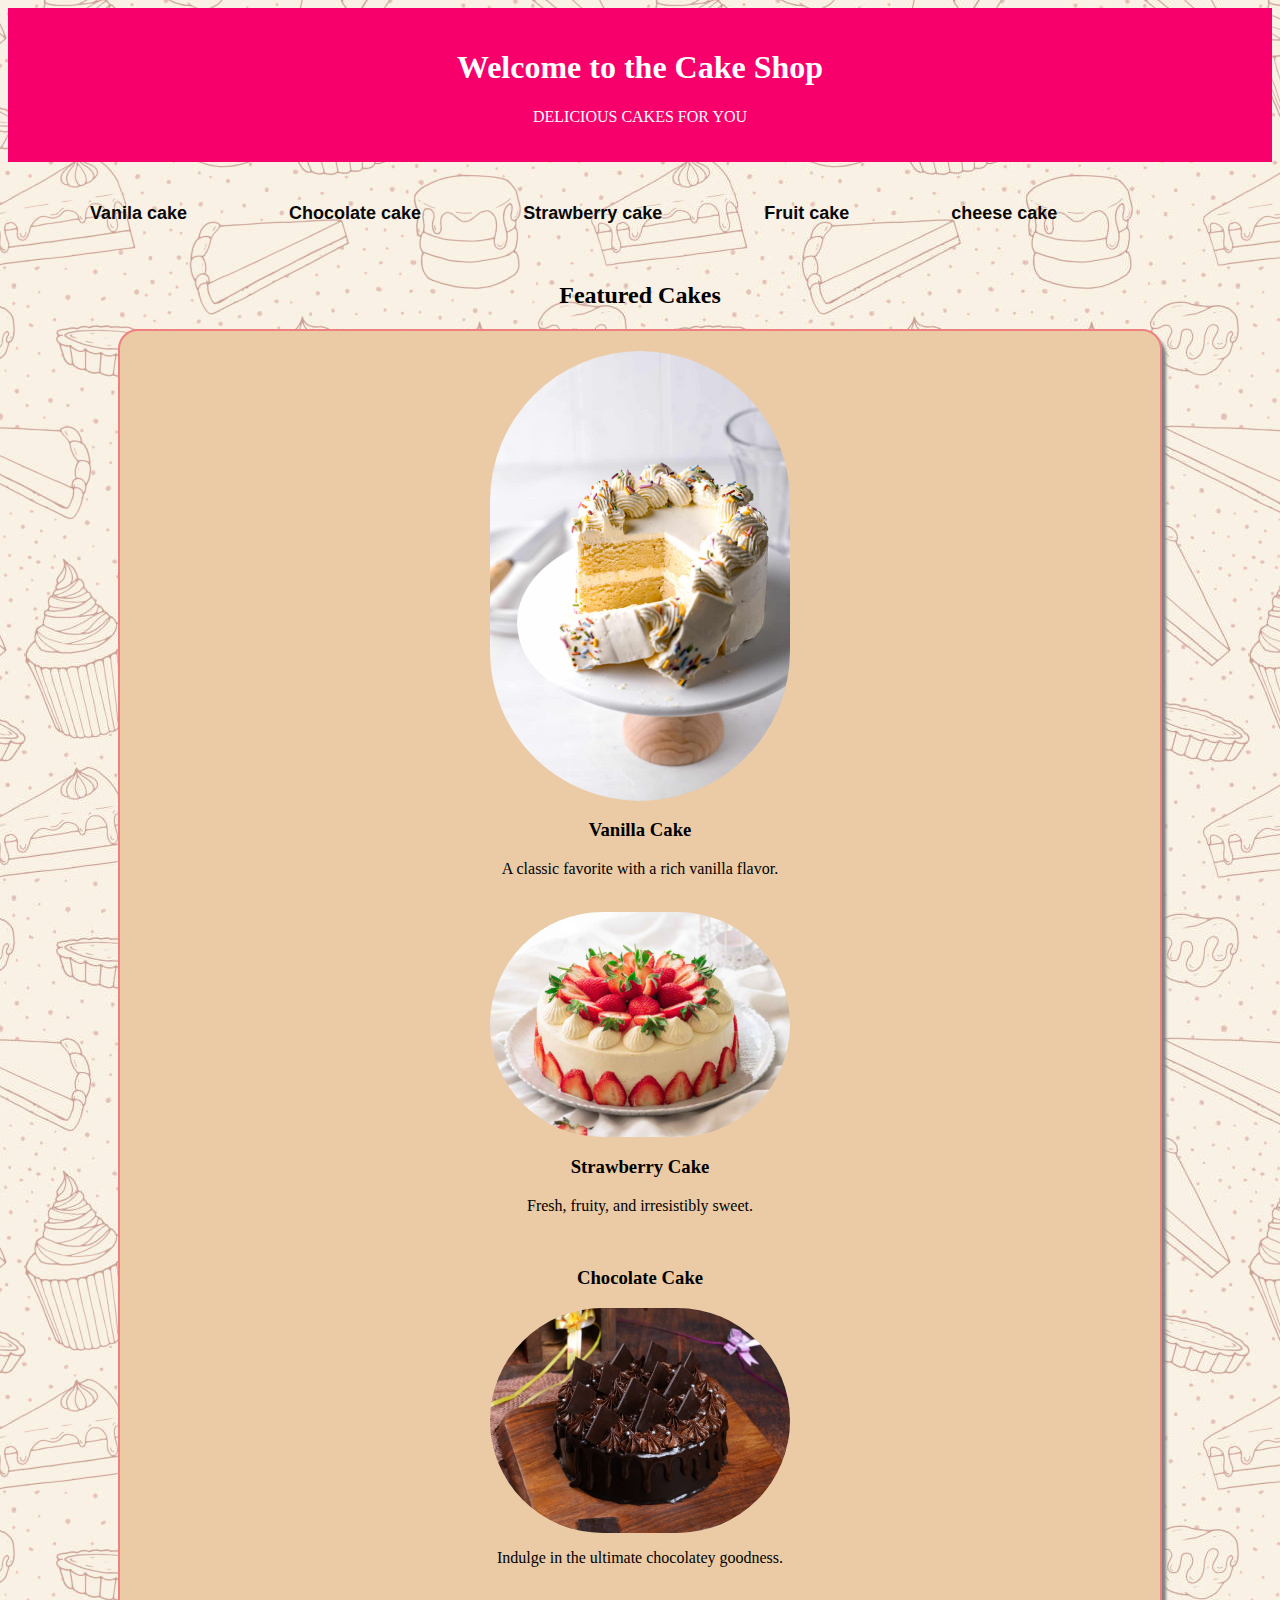
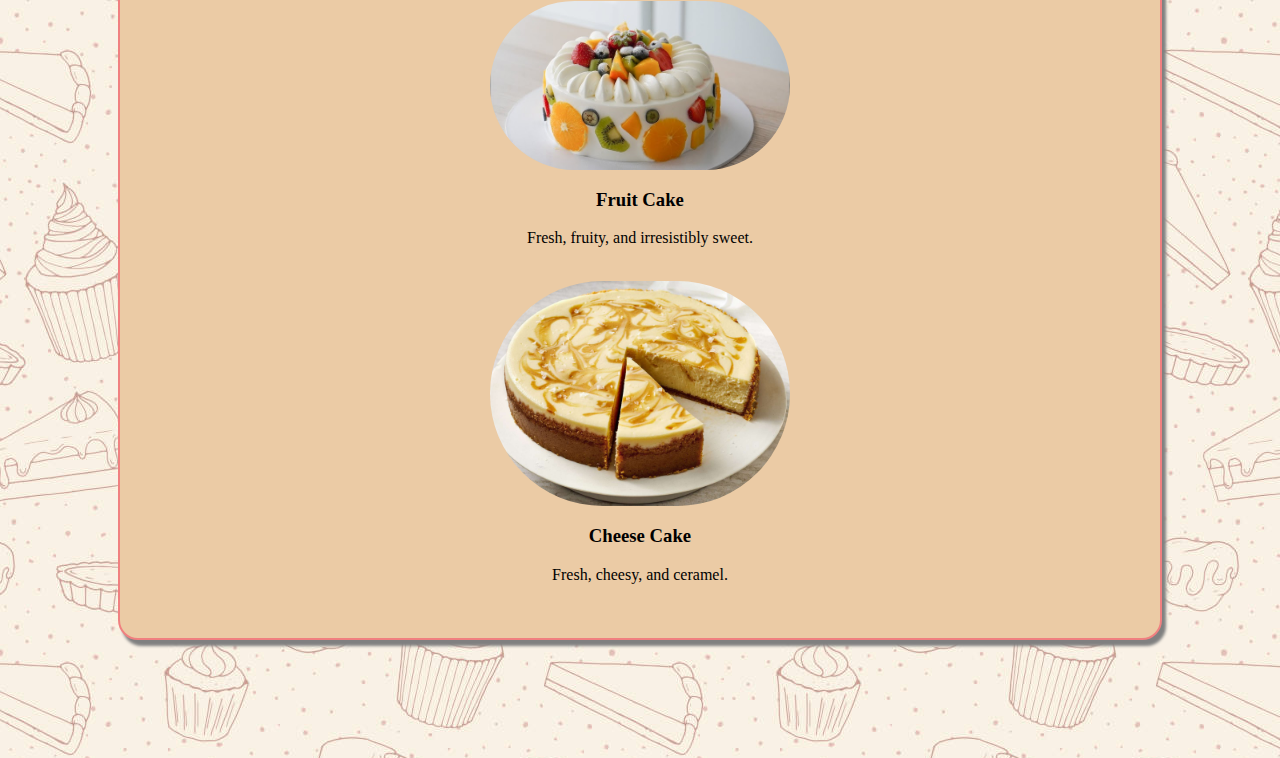
<file: index.html>
<html lang="en">
<head>
    <meta charset="UTF-8">
    <meta name="viewport" content="width=device-width, initial-scale=1.0">
    <title>Cake</title>
    <link rel="stylesheet" href="index.css">
    <link rel="preconnect" href="https://fonts.googleapis.com">
    <link rel="preconnect" href="https://fonts.gstatic.com" crossorigin>
    <link href="https://fonts.googleapis.com/css2?family=Caveat:wght@400..700&family=Dancing+Script:wght@400..700&display=swap" rel="stylesheet">

</head>
<body background="background wallpaper.jpg"></body>

       <header>
              <h1>Welcome to the Cake Shop</h1>
                <p>DELICIOUS CAKES FOR YOU</p>
       </header>
    <nav>
        <ul>
            <li><a href="page-1.html">Vanila cake</a></li>
            <li><a href="page-2.html">Chocolate cake</a></li>
            <li><a href="page-3.html">Strawberry cake</a></li>
            <li><a href="page-4.html">Fruit cake</a></li>
            <li><a href="page-5.html">cheese cake</a></li>
        </ul>
       </nav>

       <section>
        <h2>Featured Cakes</h2>
        <div class="featured-cakes">
            <div class="cake">
                <img src="vanilla-cake.jpg" alt="vanila Cake"> 
                <h3>Vanilla Cake</h3>
                <p>A classic favorite with a rich vanilla flavor.</p>
                <br>
                
                <div class="cake">
                <img src="Strawberry-cake.jpg" alt="Strawberry Cake"> 
                <h3>Strawberry Cake</h3>
                <p>Fresh, fruity, and irresistibly sweet.</p>
                <br>

            <div class="cake">
                <h3>Chocolate Cake</h3>
                <img src="chocolate-cake.jpg" alt="chocolate cake"> 
                <p>Indulge in the ultimate chocolatey goodness.</p>
                <br>
            
            <div class="cake">
                <img src="fruit cake.jpg" alt="fruit Cake"> 

                <h3>Fruit Cake</h3>
                <p>Fresh, fruity, and irresistibly sweet.</p>
                <br>
            <div class="cake">
                <img src="Cheese cake.jpg" alt="chees Cake"> 
                <h3>Cheese Cake</h3>
                <p>Fresh, cheesy, and ceramel.</p>
                <br>
                <link rel="stylesheet" href="page-1.html">

            </div>
        </div>
    </section>
</body>
</html>
</file>
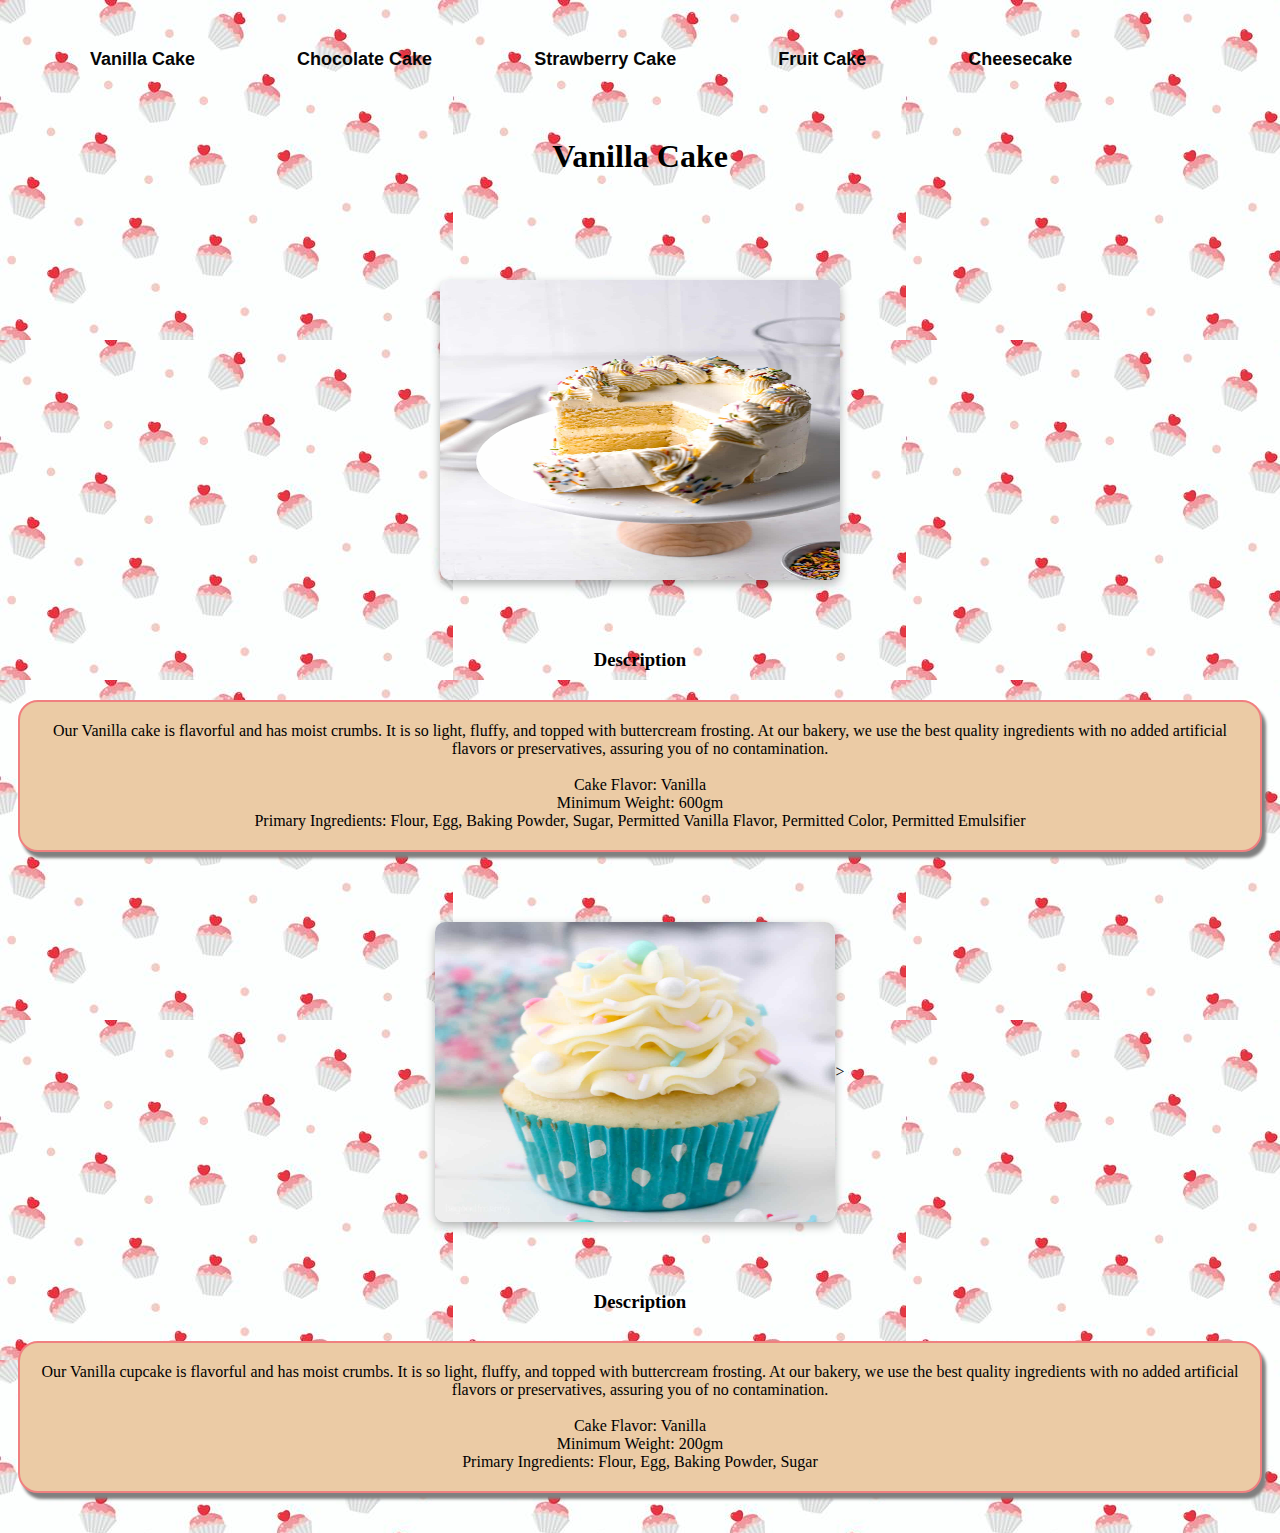
<file: page-1.html>
<html lang="en">
<head>
    <meta charset="UTF-8">
    <meta name="viewport" content="width=device-width, initial-scale=1.0">
    <title> Vanilla Cake </title>
    <link rel="stylesheet" href="page-1.css">                                                                                                                                                                                                       
    <link rel="preconnect" href="https://fonts.googleapis.com">
    <link rel="preconnect" href="https://fonts.gstatic.com" crossorigin>
    <link href="https://fonts.googleapis.com/css2?family=Caveat:wght@400..700&family=Dancing+Script:wght@400..700&display=swap" rel="stylesheet">
</head>
<body background="vanilla cake background.jpeg"></body>
<nav>
    <ul>
        <li><a href="page-1.html">Vanilla Cake</a></li>
        <li><a href="page-2.html">Chocolate Cake</a></li>
        <li><a href="page-3.html">Strawberry Cake</a></li>
        <li><a href="page-4.html">Fruit Cake</a></li>
        <li><a href="page-5.html">Cheesecake</a></li>
    </ul>
</nav>
<br><br><br><br><br>
<header><h1> Vanilla Cake</h1></header>
<br><br><br>

<div class="cake">
    <div class="photo"><img src="vanilla-cake.jpg" width="300px" height="300px"></div>
    <div class="description">
        <h3>Description</h3>
        <p>Our Vanilla cake is flavorful and has moist crumbs. It is so light, fluffy, and topped with buttercream frosting. At our bakery, we use the best quality ingredients with no added artificial flavors or preservatives, assuring you of no contamination.
            <br><br>
            Cake Flavor: Vanilla<br>
            Minimum Weight: 600gm<br>
            Primary Ingredients: Flour, Egg, Baking Powder, Sugar, Permitted Vanilla Flavor, Permitted Color, Permitted Emulsifier
        </p>
    </div>
</div>

<div class="cakes">
    <div class="photo"><img src="Vanilla-Cupcakes.jpg" width="300px" height="300px">></div>
    <div class="description">
        <h3>Description</h3>
        <p>Our Vanilla cupcake is flavorful and has moist crumbs. It is so light, fluffy, and topped with buttercream frosting. At our bakery, we use the best quality ingredients with no added artificial flavors or preservatives, assuring you of no contamination.
            <br><br>
            Cake Flavor: Vanilla<br>
            Minimum Weight: 200gm<br>
            Primary Ingredients: Flour, Egg, Baking Powder, Sugar
        </p>
    </div>
</div>

</body>
</html>
</file>
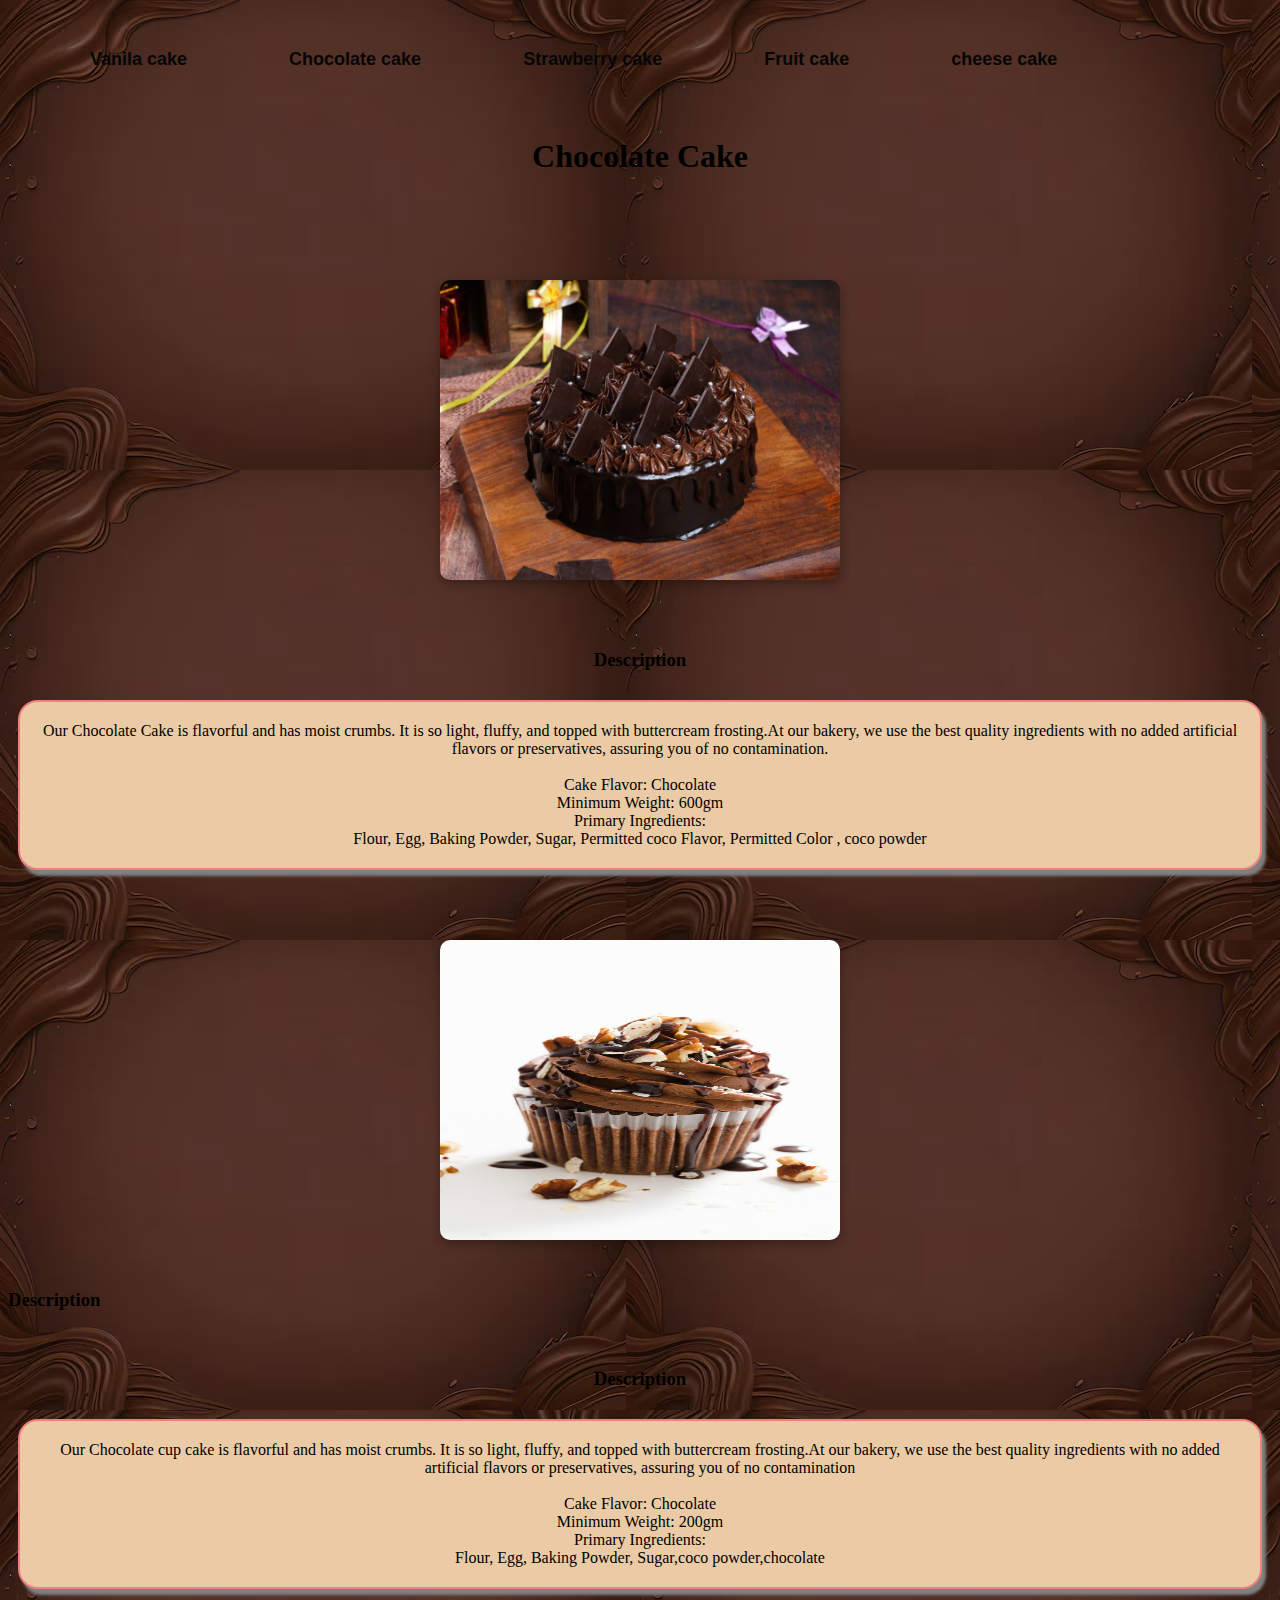
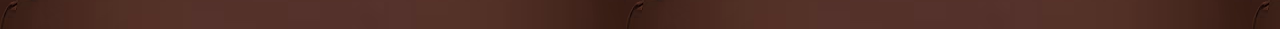
<file: page-2.html>
<html lang="en">
<head>
    <meta charset="UTF-8">
    <meta name="viewport" content="width=device-width, initial-scale=1.0">
    <title>Chocolate Cake</title>
    <link rel="stylesheet" href="page-2.css">
    <link rel="preconnect" href="https://fonts.googleapis.com">
    <link rel="preconnect" href="https://fonts.gstatic.com" crossorigin>
    <link href="https://fonts.googleapis.com/css2?family=Caveat:wght@400..700&family=Dancing+Script:wght@400..700&display=swap" rel="stylesheet">

</head>
<body background="chocolate  5 background.avif"></body>
<nav>
    <ul>
        <li><a href="page-1.html">Vanila cake</a></li>
        <li><a href="page-2.html">Chocolate cake</a></li>
        <li><a href="page-3.html">Strawberry cake</a></li>
        <li><a href="page-4.html">Fruit cake</a></li>
        <li><a href="page-5.html">cheese cake</a></li>
    </ul>
   </nav>
   <br><br><br><br><br>
<header><h1> Chocolate Cake</h1></header>
<br><br><br>

<div class = "cake">
    <div class="photo"><img src="chocolate-cake.jpg" width="300px" height="300px"></div>

<div class = "description">
    <h3>Description</h3>
    <p>Our Chocolate Cake is flavorful and has moist crumbs. It is so light, fluffy, and topped with buttercream frosting.At our bakery, we use the best quality ingredients with no added artificial flavors or preservatives, assuring you of no contamination.
        <br>
        <br>
        Cake Flavor:  Chocolate 
        <br>
        Minimum Weight:  600gm 
        <br>
        Primary Ingredients:
        <br>
         Flour, Egg, Baking Powder, Sugar, Permitted coco Flavor, Permitted Color , coco powder
    </p>

</div>

</div>
<div class ="cakes">
    <div class="photo"><img src="Chocolate-Cup cakes.jpg" width="300px" height="400px"></div>

        <h3>Description</h3>
        
        <div class="description">
            <h3>Description</h3>
            <p>Our Chocolate  cup cake is flavorful and has moist crumbs. It is so light, fluffy, and topped with buttercream frosting.At our bakery, we use the best quality ingredients with no added artificial flavors or preservatives, assuring you of no contamination
                <br>
                <br>
                Cake Flavor:  Chocolate 
                <br>
                Minimum Weight:  200gm
                <br>
                Primary Ingredients:
                <br>
                 Flour, Egg, Baking Powder, Sugar,coco powder,chocolate
            </p>

        </div>

    </div>

</div>
    
</body>
</html>
</file>
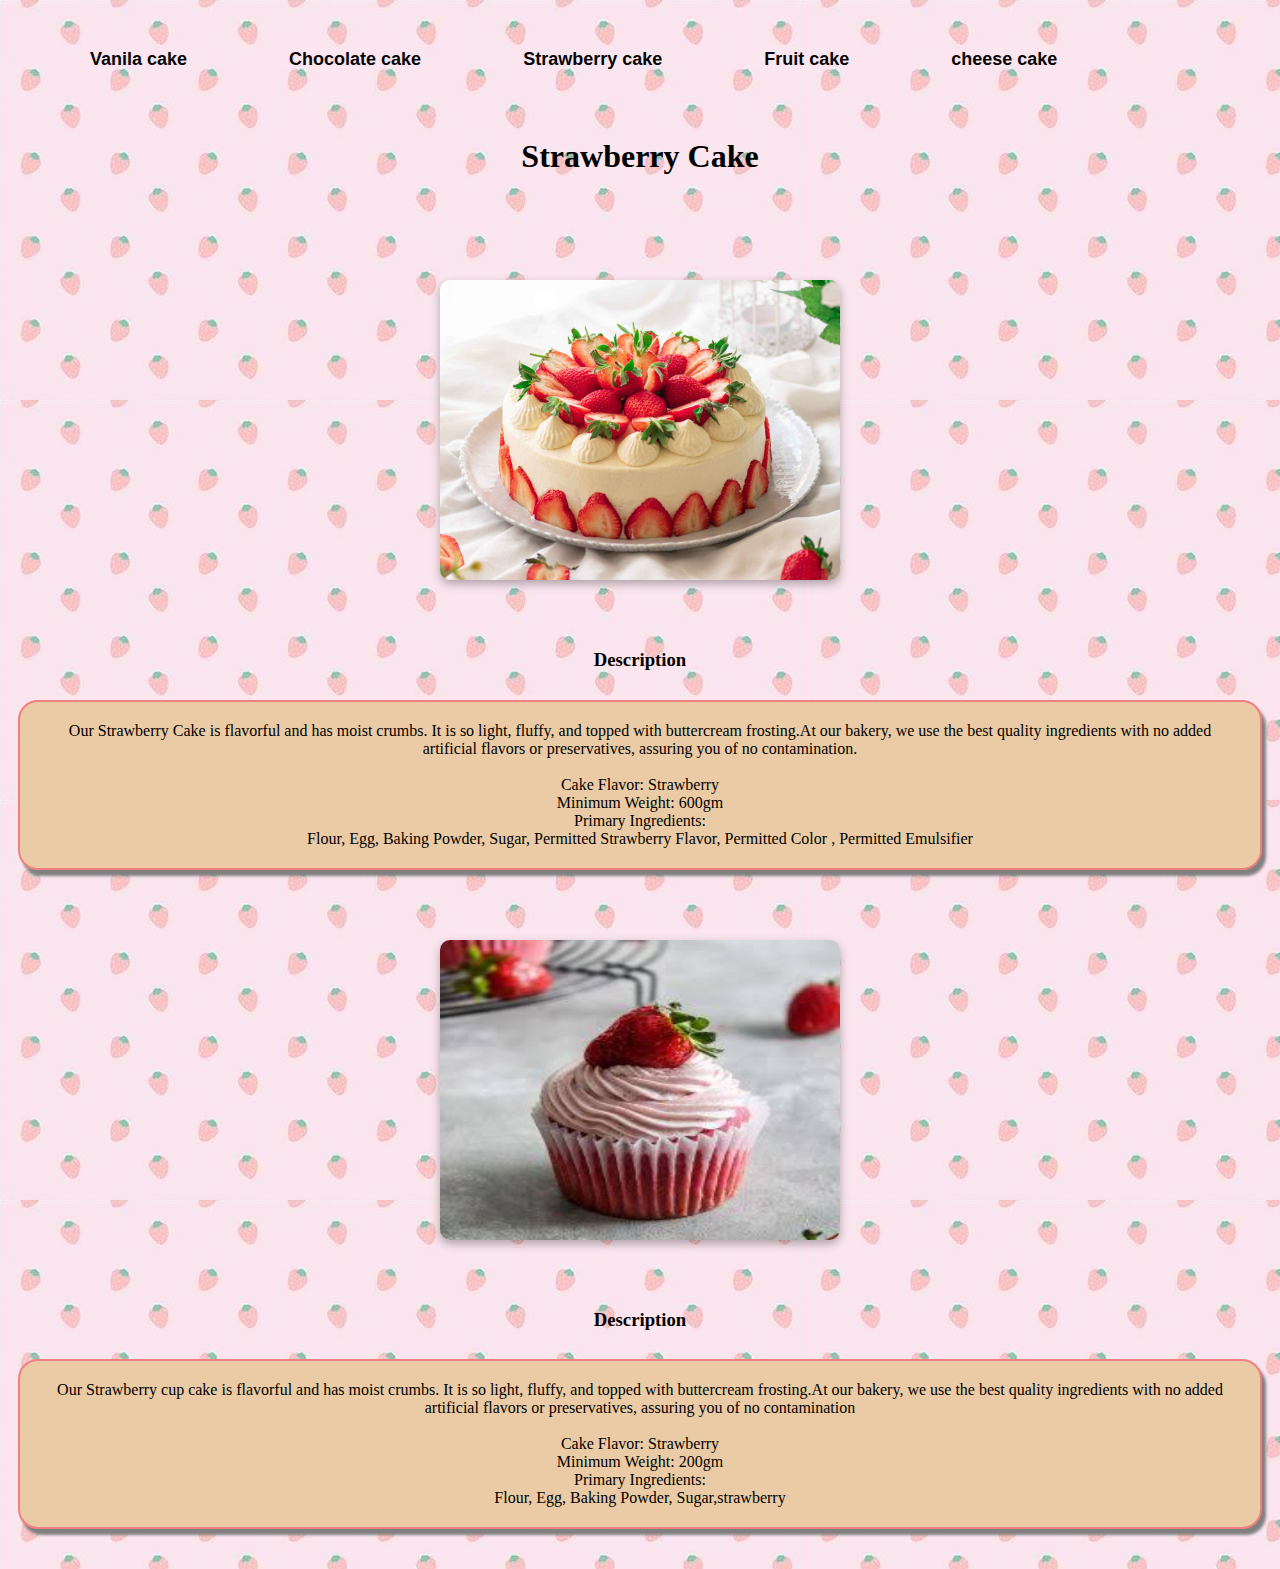
<file: page-3.html>
<html lang="en">
<head>
    <meta charset="UTF-8">
    <meta name="viewport" content="width=device-width, initial-scale=1.0">
    <title>Strawberry Cake</title>
    <link rel="stylesheet" href="page-3.css">
    <link rel="preconnect" href="https://fonts.googleapis.com">
    <link rel="preconnect" href="https://fonts.gstatic.com" crossorigin>
    <link href="https://fonts.googleapis.com/css2?family=Caveat:wght@400..700&family=Dancing+Script:wght@400..700&display=swap" rel="stylesheet">

</head>
<body background="strawberry background.jpeg"></body>
<nav>
    <ul>
        <li><a href="page-1.html">Vanila cake</a></li>
        <li><a href="page-2.html">Chocolate cake</a></li>
        <li><a href="page-3.html">Strawberry cake</a></li>
        <li><a href="page-4.html">Fruit cake</a></li>
        <li><a href="page-5.html">cheese cake</a></li>
    </ul>
   </nav>
   <br><br><br><br><br>
<header><h1> Strawberry Cake</h1></header>
<br><br><br>
<div class = "cake">
    <div class="photo"><img src="Strawberry-cake.jpg" width="300px" height="300px"></div>



<div class = "description">
    <h3>Description</h3>
    <p>Our Strawberry Cake is flavorful and has moist crumbs. It is so light, fluffy, and topped with buttercream frosting.At our bakery, we use the best quality ingredients with no added artificial flavors or preservatives, assuring you of no contamination.
        <br>
        <br>
        Cake Flavor:  Strawberry 
        <br>
        Minimum Weight:  600gm 
        <br>
        Primary Ingredients:
        <br>
         Flour, Egg, Baking Powder, Sugar, Permitted Strawberry Flavor, Permitted Color , Permitted Emulsifier 
    </p>

</div>


</div>
<div class ="cakes">
    <div class="photo"><img src="Strawberry cup cake.jpeg" width="300px" height="300px"></div>

        <div class="Description">
            <h3>Description</h3>
            <p>Our Strawberry cup cake is flavorful and has moist crumbs. It is so light, fluffy, and topped with buttercream frosting.At our bakery, we use the best quality ingredients with no added artificial flavors or preservatives, assuring you of no contamination
                <br>
                <br>
                Cake Flavor:  Strawberry 
                <br>
                Minimum Weight:  200gm
                <br>
                Primary Ingredients:
                <br>
                 Flour, Egg, Baking Powder, Sugar,strawberry
            </p>

        </div>

    </div>

</div>
    
</body>
</html>
</file>
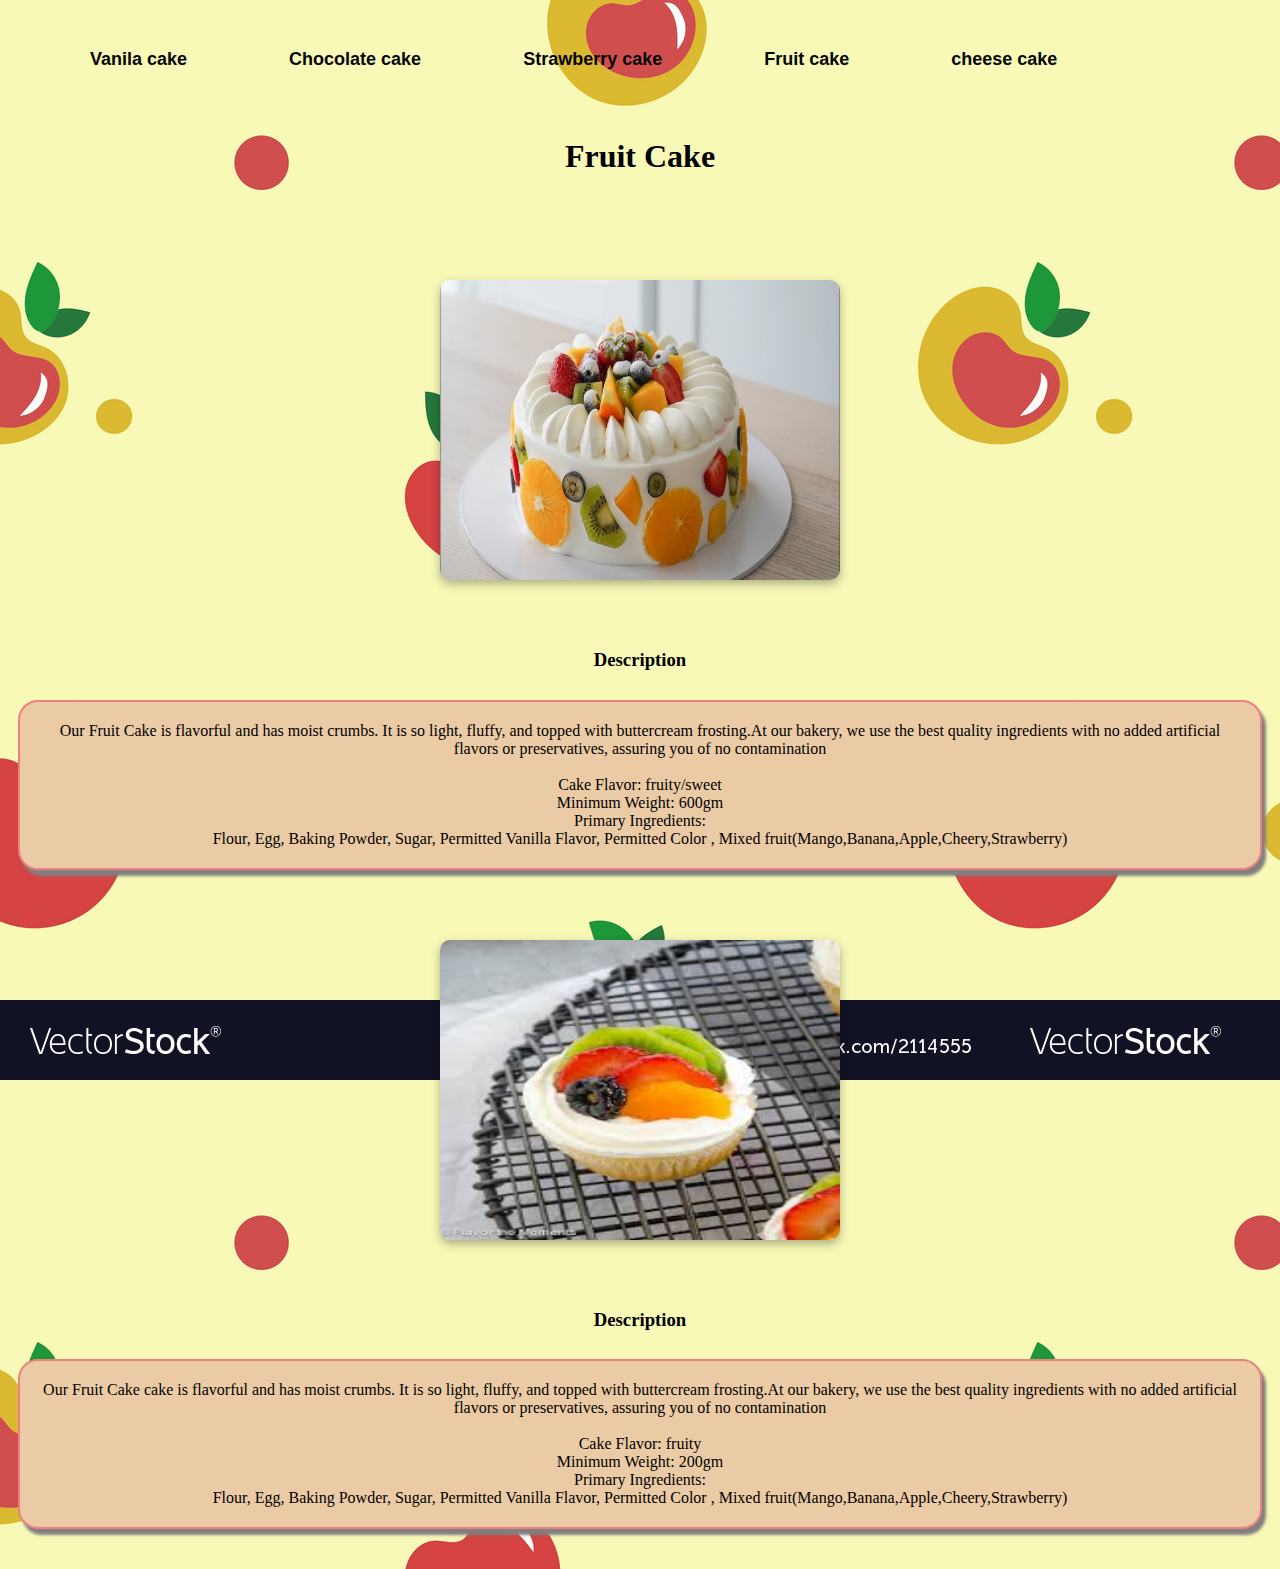
<file: page-4.html>
<html lang="en">
<head>
    <meta charset="UTF-8">
    <meta name="viewport" content="width=device-width, initial-scale=1.0">
    <title>Fruit Cake</title>
    <link rel="stylesheet" href="page-4.css">
    <link rel="preconnect" href="https://fonts.googleapis.com">
    <link rel="preconnect" href="https://fonts.gstatic.com" crossorigin>
    <link href="https://fonts.googleapis.com/css2?family=Caveat:wght@400..700&family=Dancing+Script:wght@400..700&display=swap" rel="stylesheet">

</head>
<body background="Fruit background.jpg"></body>
<nav>
    <ul>
        <li><a href="page-1.html">Vanila cake</a></li>
        <li><a href="page-2.html">Chocolate cake</a></li>
        <li><a href="page-3.html">Strawberry cake</a></li>
        <li><a href="page-4.html">Fruit cake</a></li>
        <li><a href="page-5.html">cheese cake</a></li>
    </ul>
   </nav>
   <br><br><br><br><br>
   <header><h1>  Fruit Cake</h1></header>
   <br><br><br>
   <div class = "cake">
       <div class="photo"><img src="fruit cake.jpg" width="300px" height="300px"></div>
   
   
   
   <div class = "description">
       <h3>Description</h3>
       <p>Our Fruit Cake is flavorful and has moist crumbs. It is so light, fluffy, and topped with buttercream frosting.At our bakery, we use the best quality ingredients with no added artificial flavors or preservatives, assuring you of no contamination
        <br>
        <br>
        Cake Flavor:  fruity/sweet
        <br>
        Minimum Weight:  600gm 
        <br>
        Primary Ingredients:
        <br>
         Flour, Egg, Baking Powder, Sugar, Permitted Vanilla Flavor, Permitted Color , Mixed fruit(Mango,Banana,Apple,Cheery,Strawberry)
        </p>
   </div>
   
</div>
<div class ="cakes">
    <div class="photo"><img src="fruit cup cake.jpeg"width="300px" height="300px"></div>
    <div class = "description">
        <h3>Description</h3>
        <p>Our Fruit Cake cake is flavorful and has moist crumbs. It is so light, fluffy, and topped with buttercream frosting.At our bakery, we use the best quality ingredients with no added artificial flavors or preservatives, assuring you of no contamination
        <br>
        <br>
        Cake Flavor: fruity
        <br>
        Minimum Weight:  200gm
        <br>
        Primary Ingredients:
        <br>
        Flour, Egg, Baking Powder, Sugar, Permitted Vanilla Flavor, Permitted Color , Mixed fruit(Mango,Banana,Apple,Cheery,Strawberry)
        </p>

        </div>

    </div>

</div>
    
</body>
</html>
</file>
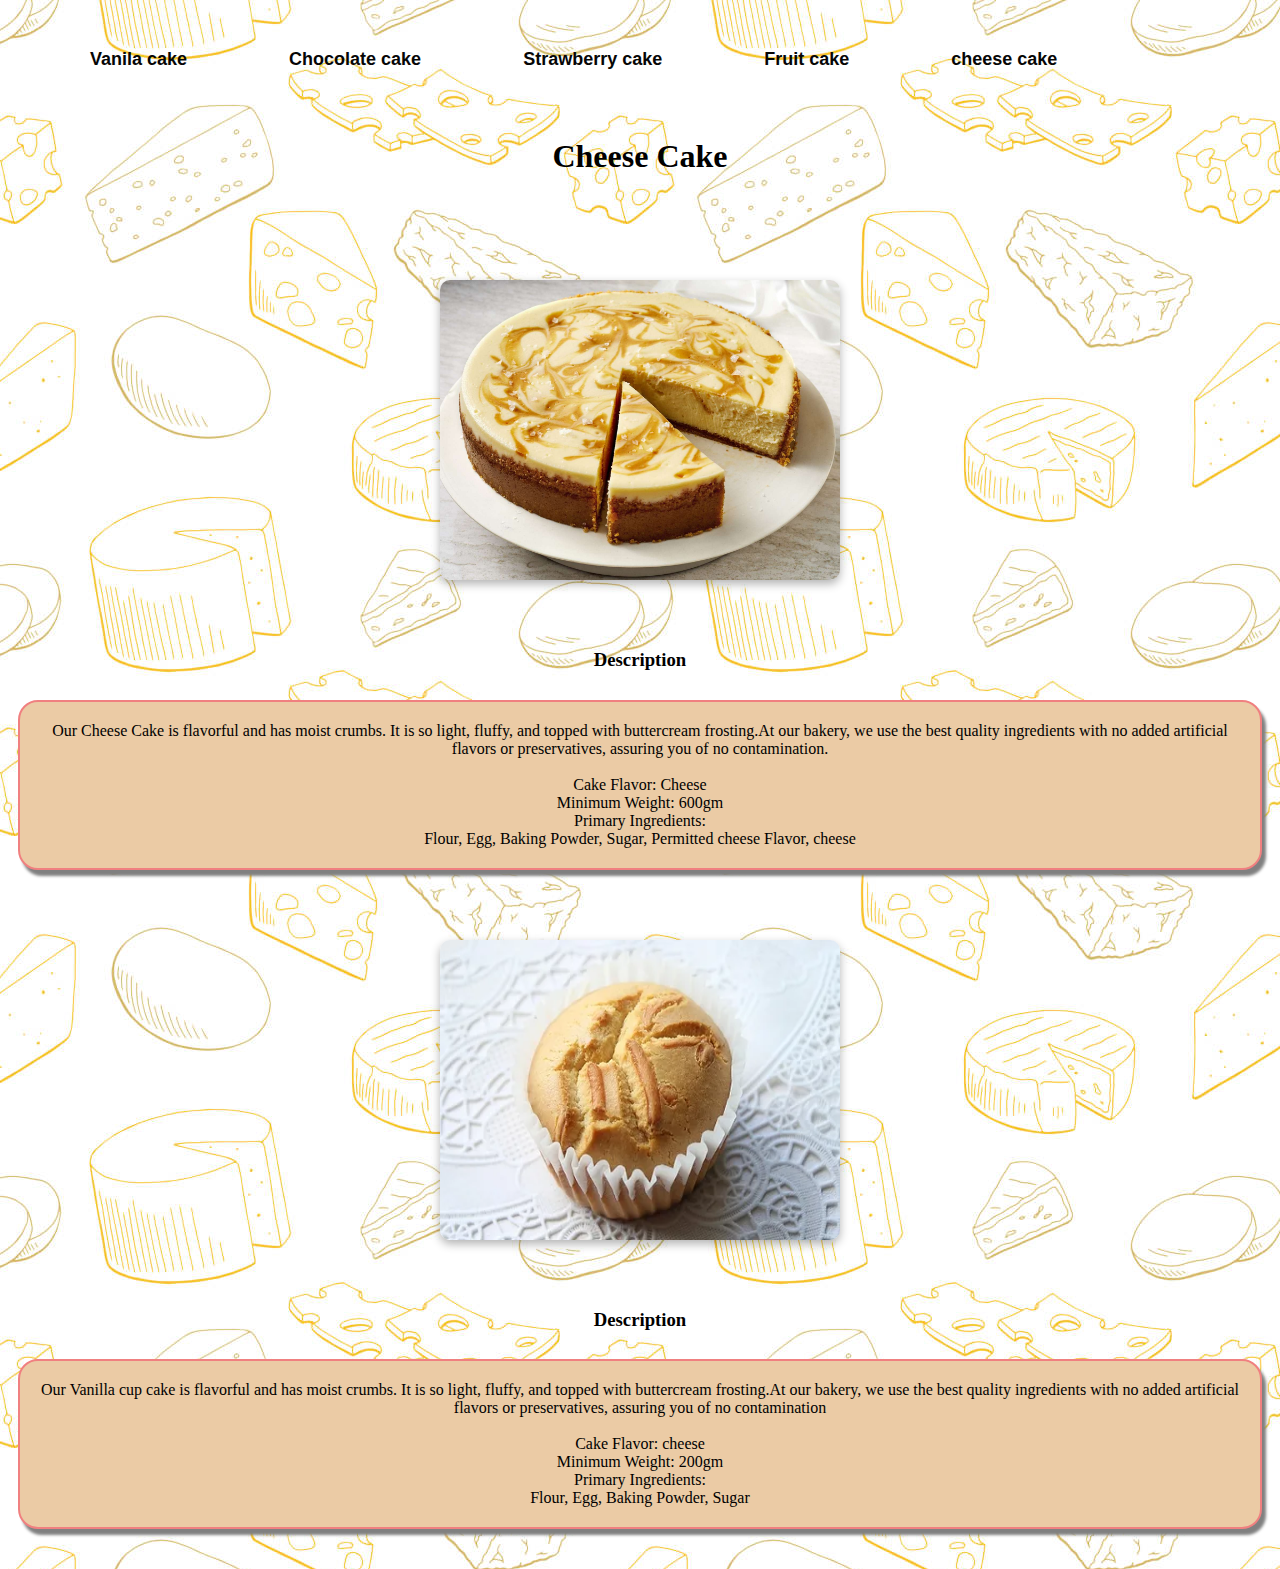
<file: page-5.html>
<html lang="en">
<head>
    <meta charset="UTF-8">
    <meta name="viewport" content="width=device-width, initial-scale=1.0">
    <title>Cheese Cake</title>
    <link rel="stylesheet" href="page-4.css">
    <link rel="preconnect" href="https://fonts.googleapis.com">
    <link rel="preconnect" href="https://fonts.gstatic.com" crossorigin>
    <link href="https://fonts.googleapis.com/css2?family=Caveat:wght@400..700&family=Dancing+Script:wght@400..700&display=swap" rel="stylesheet">

</head>
<body background="chees cake background.jpg"></body>
<nav>
    <ul>
        <li><a href="page-1.html">Vanila cake</a></li>
        <li><a href="page-2.html">Chocolate cake</a></li>
        <li><a href="page-3.html">Strawberry cake</a></li>
        <li><a href="page-4.html">Fruit cake</a></li>
        <li><a href="page-5.html">cheese cake</a></li>
    </ul>
   </nav>
   <br><br><br><br><br>
<header><h1> Cheese Cake</h1></header>
<br><br><br>
<div class = "cake">
    <div class="photo"><img src="Cheese cake.jpg" width="300px" height="300px">
    </div>

<div class = "description">
    <h3>Description</h3>
    <p>Our Cheese Cake is flavorful and has moist crumbs. It is so light, fluffy, and topped with buttercream frosting.At our bakery, we use the best quality ingredients with no added artificial flavors or preservatives, assuring you of no contamination.
        <br>
        <br>
        Cake Flavor:  Cheese 
        <br>
        Minimum Weight:  600gm 
        <br>
        Primary Ingredients:
        <br>
         Flour, Egg, Baking Powder, Sugar, Permitted cheese Flavor, cheese
    </p>

</div>


</div>
<div class ="cakes">
    <div class="photo"><img src="chees cup cake.webp" width="300px" height="300px"></div>

        
        <div class="Description">
            <h3>Description</h3>
            <p>Our Vanilla cup cake is flavorful and has moist crumbs. It is so light, fluffy, and topped with buttercream frosting.At our bakery, we use the best quality ingredients with no added artificial flavors or preservatives, assuring you of no contamination
                <br>
                <br>
                Cake Flavor:  cheese
                <br>
                Minimum Weight:  200gm
                <br>
                Primary Ingredients:
                <br>
                 Flour, Egg, Baking Powder, Sugar
            </p>

        </div>

    </div>

</div>
    
</body>
</html>
</file>
<file: index.css>
ul{
    float: left;
    display: flex;
    justify-content: center;
    align-items: center;

}

ul li{
    list-style: none;
    margin-left: 62px;
    margin-top: 27px;
    font-size: 14px;
    font-weight: bold;
    transition: 0.4s ease-in-out;
}
ui li a:hover{
    color: rgb(1, 15, 15);
}

ul li a{
    text-decoration: none;
    color: rgb(5, 4, 18);
    font-family: Arial, Helvetica, sans-serif;
}


nav {
    background-color: #333;
}
nav ul {
    list-style-type: none;
    margin: 0;
    padding: 0;
    overflow: hidden;
    text-align: center;
}
nav ul li {
    display: inline;
    padding: 14px 20px;
}
nav ul li a {
    color: rgb(9, 9, 9);
    text-decoration: none;
    font-size: 18px;
}
nav ul li a:hover {
    background-color: #f80063;
    color: rgb(9, 9, 9);
    padding: 14px 20px;
}

.A {
    display:flex;
}
header {
    background-color: #f8006c;
    color: white;
    padding: 20px;
    text-align: center;
}

section {
    padding: 100px;
    text-align: center;
}
.featured-cakes {

    display: grid;
    justify-content: center;
    /* align-items: center; */
    flex-wrap: left;
    border: 2px solid lightcoral;
    background-color: rgb(235, 203, 165);
    box-shadow: 4px 6px 3px grey;
    margin: 10px;
    padding: 20px;
    border-radius: 20px;
}

.cake img {
    width: 30%;
    border-radius: 300px;
}
</file>
<file: page-1.css>
.cakes {
    display: grid;
    justify-content: center;
    align-items: center;
    margin-bottom: 10px;
}

.cake{
    display: grid;
    justify-content: left;
    align-items: start;
    margin-bottom: 10px;

}

.photo {
    display: flex;
    justify-content: center;  
    align-items: center;      
    height: 40vh;        
}

.photo img {
    border-radius: 10px;
    box-shadow: 0 4px 10px rgba(0, 0, 0, 0.3);
    width: 400px;             
    height: 300;             
}



.Description{
    text-align: center;
    margin: 20px auto;
    display: flex;
    flex-direction: column;
    align-items: center;
    justify-content: center;
}

h1 {
    margin-top: 40px;
    text-align: center;
    

}


ul{
    float: left;
    display: flex;
    justify-content: center;
    align-items: center;

}

ul li{
    list-style: none;
    margin-left: 62px;
    margin-top: 27px;
    font-size: 14px;
    font-weight: bold;
    transition: 0.4s ease-in-out;
}
ui li a:hover{
    color: rgb(1, 15, 15);
}

ul li a{
    text-decoration: none;
    color: rgb(5, 4, 18);
    font-family: Arial, Helvetica, sans-serif;
}
p {
    border: 2px solid lightcoral;
    background-color: rgb(235, 203, 165);
    box-shadow: 4px 6px 3px grey;
    margin: 10px;
    padding: 20px;
    border-radius: 20px;
}

nav {
    background-color: #333;
}
nav ul {
    list-style-type: none;
    margin: 0;
    padding: 0;
    overflow: hidden;
    text-align: center;
}
nav ul li {
    display: inline;
    padding: 14px 20px;
}
nav ul li a {
    color: rgb(6, 6, 6);
    text-decoration: none;
    font-size: 18px;
}
nav ul li a:hover {
    background-color: #f80063;
    color: rgb(9, 9, 9);
    padding: 14px 20px;
}
</file>
<file: page-2.css>
.cakes {
    display: grid;
    justify-content: center;
    align-items: center;
    margin-bottom: 10px;
}

.cake{
    display: grid;
    justify-content: left;
    align-items: start;
    margin-bottom: 10px;

}

.photo {
    display: flex;
    justify-content: center;  
    align-items: center;      
    height: 40vh;        
}

.photo img {
    border-radius: 10px;
    box-shadow: 0 4px 10px rgba(0, 0, 0, 0.3);
    width: 400px;             
    height: 300px;             
}



.Description{
    text-align: center;
    margin: 20px auto;
    display: flex;
    flex-direction: column;
    align-items: center;
    justify-content: center;
}

h1 {
    margin-top: 40px;
    text-align: center;
    

}


ul{
    float: left;
    display: flex;
    justify-content: center;
    align-items: center;

}

ul li{
    list-style: none;
    margin-left: 62px;
    margin-top: 27px;
    font-size: 14px;
    font-weight: bold;
    transition: 0.4s ease-in-out;
}
ui li a:hover{
    color: rgb(1, 15, 15);
}

ul li a{
    text-decoration: none;
    color: rgb(5, 4, 18);
    font-family: Arial, Helvetica, sans-serif;
}
p {
    border: 2px solid lightcoral;
    background-color: rgb(235, 203, 165);
    box-shadow: 4px 6px 3px grey;
    margin: 10px;
    padding: 20px;
    border-radius: 20px;
}

nav {
    background-color: #333;
}
nav ul {
    list-style-type: none;
    margin: 0;
    padding: 0;
    overflow: hidden;
    text-align: center;
}
nav ul li {
    display: inline;
    padding: 14px 20px;
}
nav ul li a {
    color: rgb(6, 6, 6);
    text-decoration: none;
    font-size: 18px;
}
nav ul li a:hover {
    background-color: #f80063;
    color: rgb(9, 9, 9);
    padding: 14px 20px;
}
</file>
<file: page-3.css>
.cakes {
    display: grid;
    justify-content: center;
    align-items: center;
    margin-bottom: 10px;
}

.cake{
    display: grid;
    justify-content: left;
    align-items: start;
    margin-bottom: 10px;

}

.photo {
    display: flex;
    justify-content: center;  
    align-items: center;      
    height: 40vh;        
}

.photo img {
    border-radius: 10px;
    box-shadow: 0 4px 10px rgba(0, 0, 0, 0.3);
    width: 400px;             
    height: 300;             
}



.Description{
    text-align: center;
    margin: 20px auto;
    display: flex;
    flex-direction: column;
    align-items: center;
    justify-content: center;
}

h1 {
    margin-top: 40px;
    text-align: center;
    

}


ul{
    float: left;
    display: flex;
    justify-content: center;
    align-items: center;

}

ul li{
    list-style: none;
    margin-left: 62px;
    margin-top: 27px;
    font-size: 14px;
    font-weight: bold;
    transition: 0.4s ease-in-out;
}
ui li a:hover{
    color: rgb(1, 15, 15);
}

ul li a{
    text-decoration: none;
    color: rgb(5, 4, 18);
    font-family: Arial, Helvetica, sans-serif;
}
p {
    border: 2px solid lightcoral;
    background-color: rgb(235, 203, 165);
    box-shadow: 4px 6px 3px grey;
    margin: 10px;
    padding: 20px;
    border-radius: 20px;
}

nav {
    background-color: #333;
}
nav ul {
    list-style-type: none;
    margin: 0;
    padding: 0;
    overflow: hidden;
    text-align: center;
}
nav ul li {
    display: inline;
    padding: 14px 20px;
}
nav ul li a {
    color: rgb(6, 6, 6);
    text-decoration: none;
    font-size: 18px;
}
nav ul li a:hover {
    background-color: #f80063;
    color: rgb(9, 9, 9);
    padding: 14px 20px;
}
</file>
<file: page-4.css>
.cakes {
    display: grid;
    justify-content: center;
    align-items: center;
    margin-bottom: 10px;
}

.cake{
    display: grid;
    justify-content: left;
    align-items: start;
    margin-bottom: 10px;

}

.photo {
    display: flex;
    justify-content: center;  
    align-items: center;      
    height: 40vh;        
}

.photo img {
    border-radius: 10px;
    box-shadow: 0 4px 10px rgba(0, 0, 0, 0.3);
    width: 400px;             
    height: 300;             
}



.Description{
    text-align: center;
    margin: 20px auto;
    display: flex;
    flex-direction: column;
    align-items: center;
    justify-content: center;
}

h1 {
    margin-top: 40px;
    text-align: center;
    

}


ul{
    float: left;
    display: flex;
    justify-content: center;
    align-items: center;

}

ul li{
    list-style: none;
    margin-left: 62px;
    margin-top: 27px;
    font-size: 14px;
    font-weight: bold;
    transition: 0.4s ease-in-out;
}
ui li a:hover{
    color: rgb(1, 15, 15);
}

ul li a{
    text-decoration: none;
    color: rgb(5, 4, 18);
    font-family: Arial, Helvetica, sans-serif;
}
p {
    border: 2px solid lightcoral;
    background-color: rgb(235, 203, 165);
    box-shadow: 4px 6px 3px grey;
    margin: 10px;
    padding: 20px;
    border-radius: 20px;
}

nav {
    background-color: #333;
}
nav ul {
    list-style-type: none;
    margin: 0;
    padding: 0;
    overflow: hidden;
    text-align: center;
}
nav ul li {
    display: inline;
    padding: 14px 20px;
}
nav ul li a {
    color: rgb(6, 6, 6);
    text-decoration: none;
    font-size: 18px;
}
nav ul li a:hover {
    background-color: #f80063;
    color: rgb(9, 9, 9);
    padding: 14px 20px;
}
</file>
